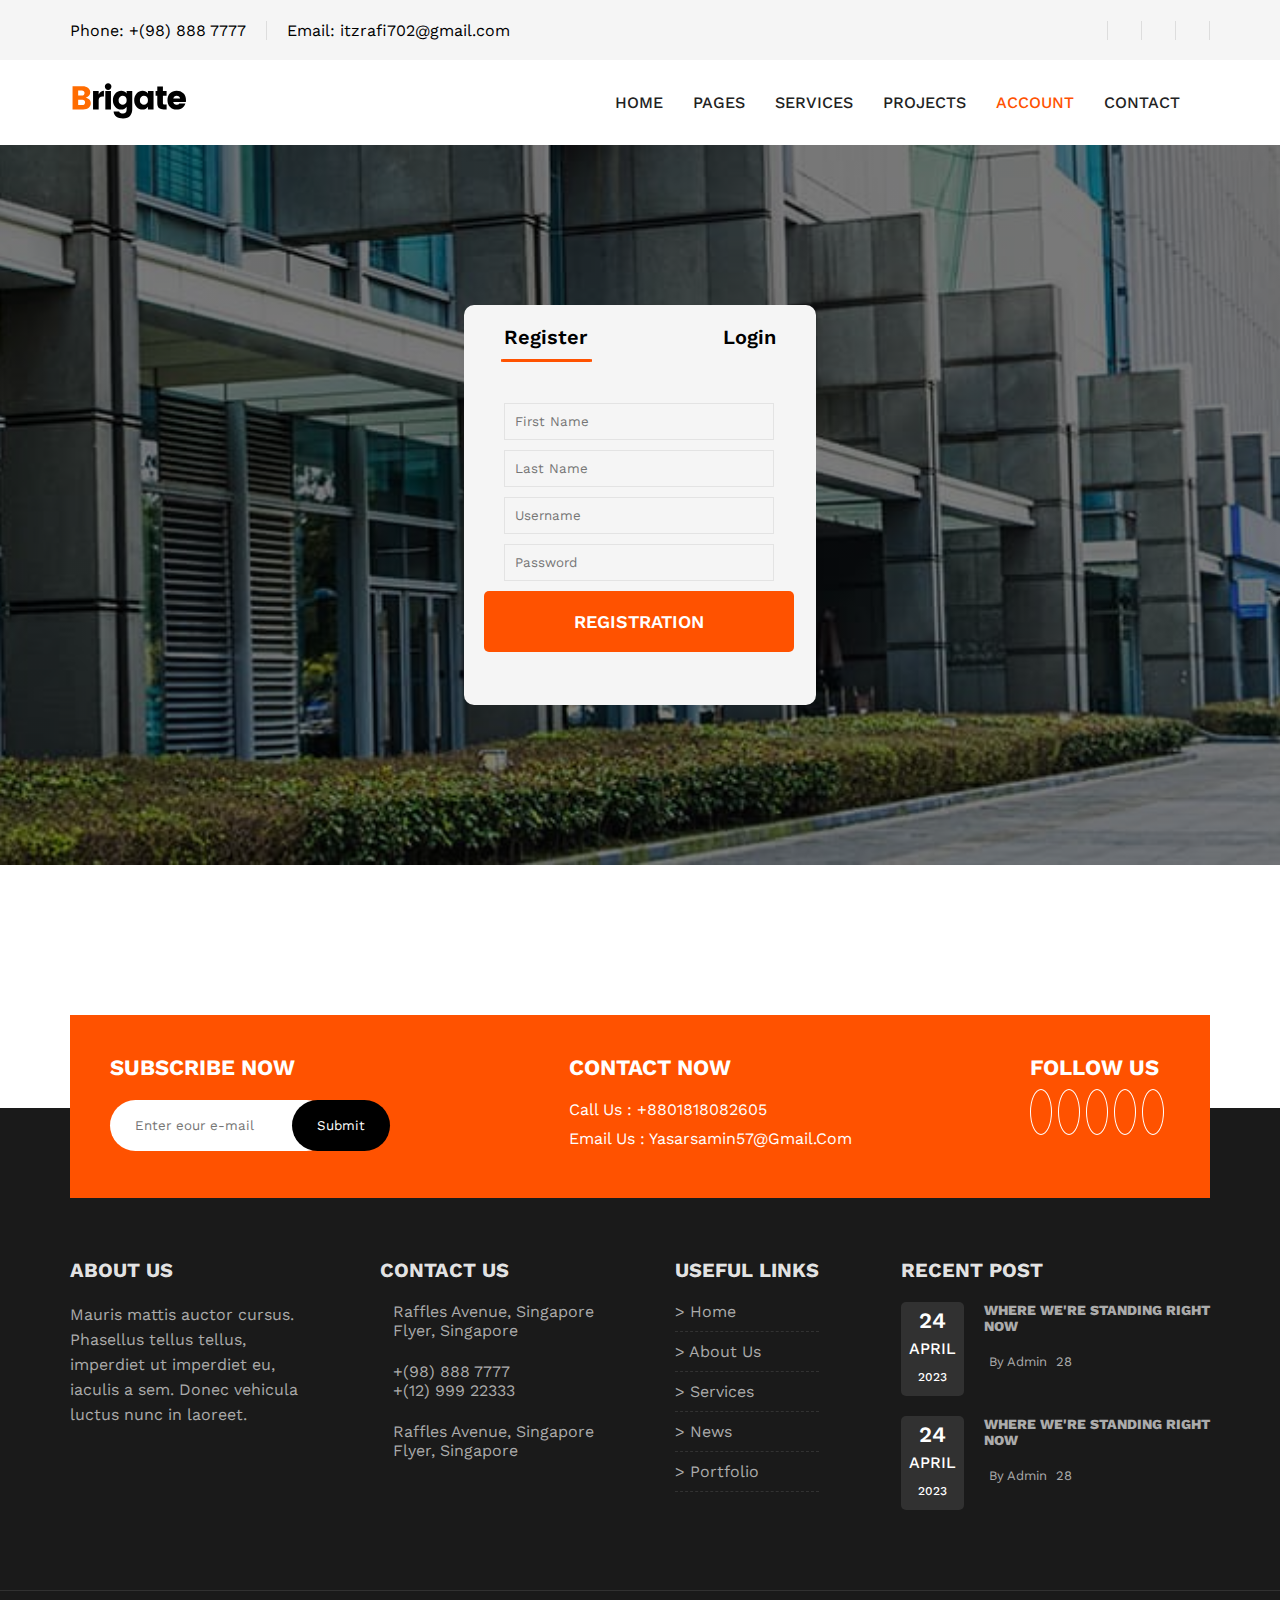
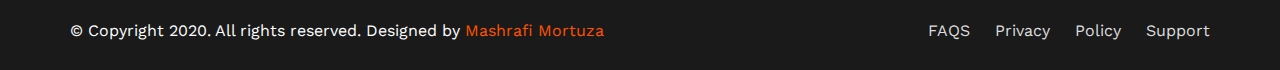
<file: acount.html>
<!DOCTYPE html>
<html lang="en">
  <head>
    <meta charset="UTF-8" />
    <meta name="viewport" content="width=device-width, initial-scale=1.0" />
    <!-- Font Awesome -->
    <link
      rel="stylesheet"
      href="https://cdnjs.cloudflare.com/ajax/libs/font-awesome/6.4.2/css/all.min.css"
      integrity="sha512-z3gLpd7yknf1YoNbCzqRKc4qyor8gaKU1qmn+CShxbuBusANI9QpRohGBreCFkKxLhei6S9CQXFEbbKuqLg0DA=="
      crossorigin="anonymous"
      referrerpolicy="no-referrer"
    />
    <link rel="stylesheet" href="style.css" />
    <link rel="shortcut icon" href="images/favicon.jpg" type="image/x-icon" />

    <title>Login or Signup</title>
  </head>
  <body>
    <header class="head">
      <div id="topBar">
        <div class="container">
          <div class="mainTop">
            <div class="phoneEmail">
              <p><i class="fa-solid fa-phone"></i> Phone: +(98) 888 7777</p>
              <p>
                <i class="fa-solid fa-envelope"></i> Email: itzrafi702@gmail.com
              </p>
            </div>
            <div class="social">
              <a href="#"><i class="fa-brands fa-facebook"></i></a>
              <a href="#"><i class="fa-solid fa-phone"></i></a>
              <a href="#"><i class="fa-brands fa-linkedin"></i></a>
            </div>
          </div>
        </div>
      </div>
      <nav id="navbar">
        <div class="container">
          <div class="mainNav">
            <div class="logo">
              <img src="images/logo.svg" alt="" />
            </div>
            <div class="menuBar">
              <ul>
                <li><a href="/">HOME</a></li>
                <li><a href="#">PAGES</a></li>
                <li><a href="#">SERVICES</a></li>
                <li><a href="#">PROJECTS</a></li>
                <li><a class="active" href="./acount.html">ACCOUNT</a></li>
                <li><a href="./contact.html">CONTACT</a></li>
                <li>
                  <a href="#"><i class="fa-solid fa-magnifying-glass"></i></a>
                </li>
              </ul>
            </div>
          </div>
        </div>
      </nav>
    </header>
    <section class="form">
      <form class="mainForm" action="">
        <div class="formText">
          <a href="#" onclick="myFun2()">Register</a>
          <a onclick="myFun()" class="loginBtn" href="#">Login</a>
        </div>
        <hr id="indicator" />

        <div class="formWrapper">
          <div class="mainFormInputs" id="f1">
            <div class="formInput">
              <input type="text" placeholder="First Name" />
              <input type="text" placeholder="Last Name " />
              <input type="text" placeholder="Username" />
              <input type="password" placeholder="Password" />
            </div>
            <div class="formBattom">
              <a href="#">registration</a>
            </div>
          </div>
          <div class="mainFormInputs2" id="f2">
            <div class="formInput">
              <input type="text" placeholder="Username" />
              <input type="password" placeholder="Password" />
            </div>
            <div class="rememberMe">
              <input type="checkbox" />
              <label for="#">Remember me</label>
            </div>
            <div class="forget">
              <a href="#">Fotget Password</a>
              <a href="#">Need And Account</a>
            </div>
            <div class="formBattom">
              <a href="#">registration</a>
            </div>
          </div>
        </div>
      </form>
    </section>
    <section class="sub">
      <div class="container">
        <div class="mainSub">
          <div class="subLeaft">
            <h2>SUBSCRIBE NOW</h2>
            <form action="#">
              <input type="email" placeholder="Enter eour e-mail" />
              <button>Submit</button>
            </form>
          </div>
          <div class="subCenter">
            <h2>CONTACT NOW</h2>
            <p>Call Us : +8801818082605</p>
            <p>Email Us : Yasarsamin57@Gmail.Com</p>
          </div>
          <div class="subRight">
            <h2>FOLLOW US</h2>
            <div class="sobSocials">
              <a href="https://www.facebook.com/codermashrafi/" target="_blank">
                <i class="fa-brands fa-facebook"></i
              ></a>
              <a href="#"><i class="fa-brands fa-whatsapp"></i></a>
              <a href="#"><i class="fa-brands fa-instagram"></i></a>
              <a href="#"><i class="fa-brands fa-twitter"></i></a>
              <a href="#"><i class="fa-brands fa-github"></i></a>
            </div>
          </div>
        </div>
      </div>
    </section>
    <footer>
      <section class="footer">
        <div class="container">
          <div class="mainFooter">
            <div class="footerLeaft">
              <h3>ABOUT US</h3>
              <p>
                Mauris mattis auctor cursus. <br />
                Phasellus tellus tellus,<br />
                imperdiet ut imperdiet eu, <br />
                iaculis a sem. Donec vehicula<br />
                luctus nunc in laoreet.
              </p>
              <div class="footerIcon">
                <a
                  href="https://www.facebook.com/codermashrafi/"
                  target="_blank"
                >
                  <i class="fa-brands fa-facebook"></i
                ></a>
                <a href="#"><i class="fa-brands fa-whatsapp"></i></a>
                <a href="#"><i class="fa-brands fa-instagram"></i></a>
                <a href="#"><i class="fa-brands fa-twitter"></i></a>
                <a href="#"><i class="fa-brands fa-github"></i></a>
              </div>
            </div>
            <div class="footerCenter1">
              <h3>CONTACT US</h3>
              <div class="center2">
                <i class="fa-solid fa-house"></i>
                <p>
                  Raffles Avenue, Singapore <br />
                  Flyer, Singapore
                </p>
              </div>
              <div class="center2">
                <i class="fa-solid fa-phone"></i>
                <p>
                  +(98) 888 7777 <br />
                  +(12) 999 22333
                </p>
              </div>
              <div class="center2">
                <i class="fa-solid fa-envelope"></i>
                <p>
                  Raffles Avenue, Singapore <br />
                  Flyer, Singapore
                </p>
              </div>
            </div>
            <div class="footerCenter2">
              <h3>USEFUL LINKS</h3>
              <ul>
                <li><a href="#">> Home</a></li>
                <li><a href="#">> About Us</a></li>
                <li><a href="#">> Services</a></li>
                <li><a href="#">> News</a></li>
                <li><a href="#">> Portfolio</a></li>
              </ul>
            </div>
            <div class="footerRight">
              <h3>RECENT POST</h3>
              <div class="cright2">
                <div class="cright3">
                  <p>24</p>
                  <p>APRIL</p>
                  <p>2023</p>
                </div>
                <div class="cright4">
                  <p>
                    WHERE WE'RE STANDING RIGHT <br />
                    NOW
                  </p>
                  <div class="cright5">
                    <span><i class="fa-solid fa-user"></i>By Admin </span>
                    <span><i class="fa-solid fa-comments"></i>28</span>
                  </div>
                </div>
              </div>
              <div class="cright2">
                <div class="cright3">
                  <p>24</p>
                  <p>APRIL</p>
                  <p>2023</p>
                </div>
                <div class="cright4">
                  <p>
                    WHERE WE'RE STANDING RIGHT <br />
                    NOW
                  </p>
                  <div class="cright5">
                    <span><i class="fa-solid fa-user"></i>By Admin </span>
                    <span><i class="fa-solid fa-comments"></i>28</span>
                  </div>
                </div>
              </div>
            </div>
          </div>
        </div>
        <div class="footerBottom">
          <div class="container">
            <div class="mainAddress">
              <p>
                © Copyright 2020. All rights reserved. Designed by
                <a href="#">Mashrafi Mortuza</a>
              </p>
              <div class="addresslist">
                <a href="#">FAQS</a>
                <a href="#">Privacy</a>
                <a href="#">Policy</a>
                <a href="#">Support</a>
              </div>
            </div>
          </div>
        </div>
      </section>
    </footer>
    <script src="js/main.js"></script>
  </body>
</html>
</file>
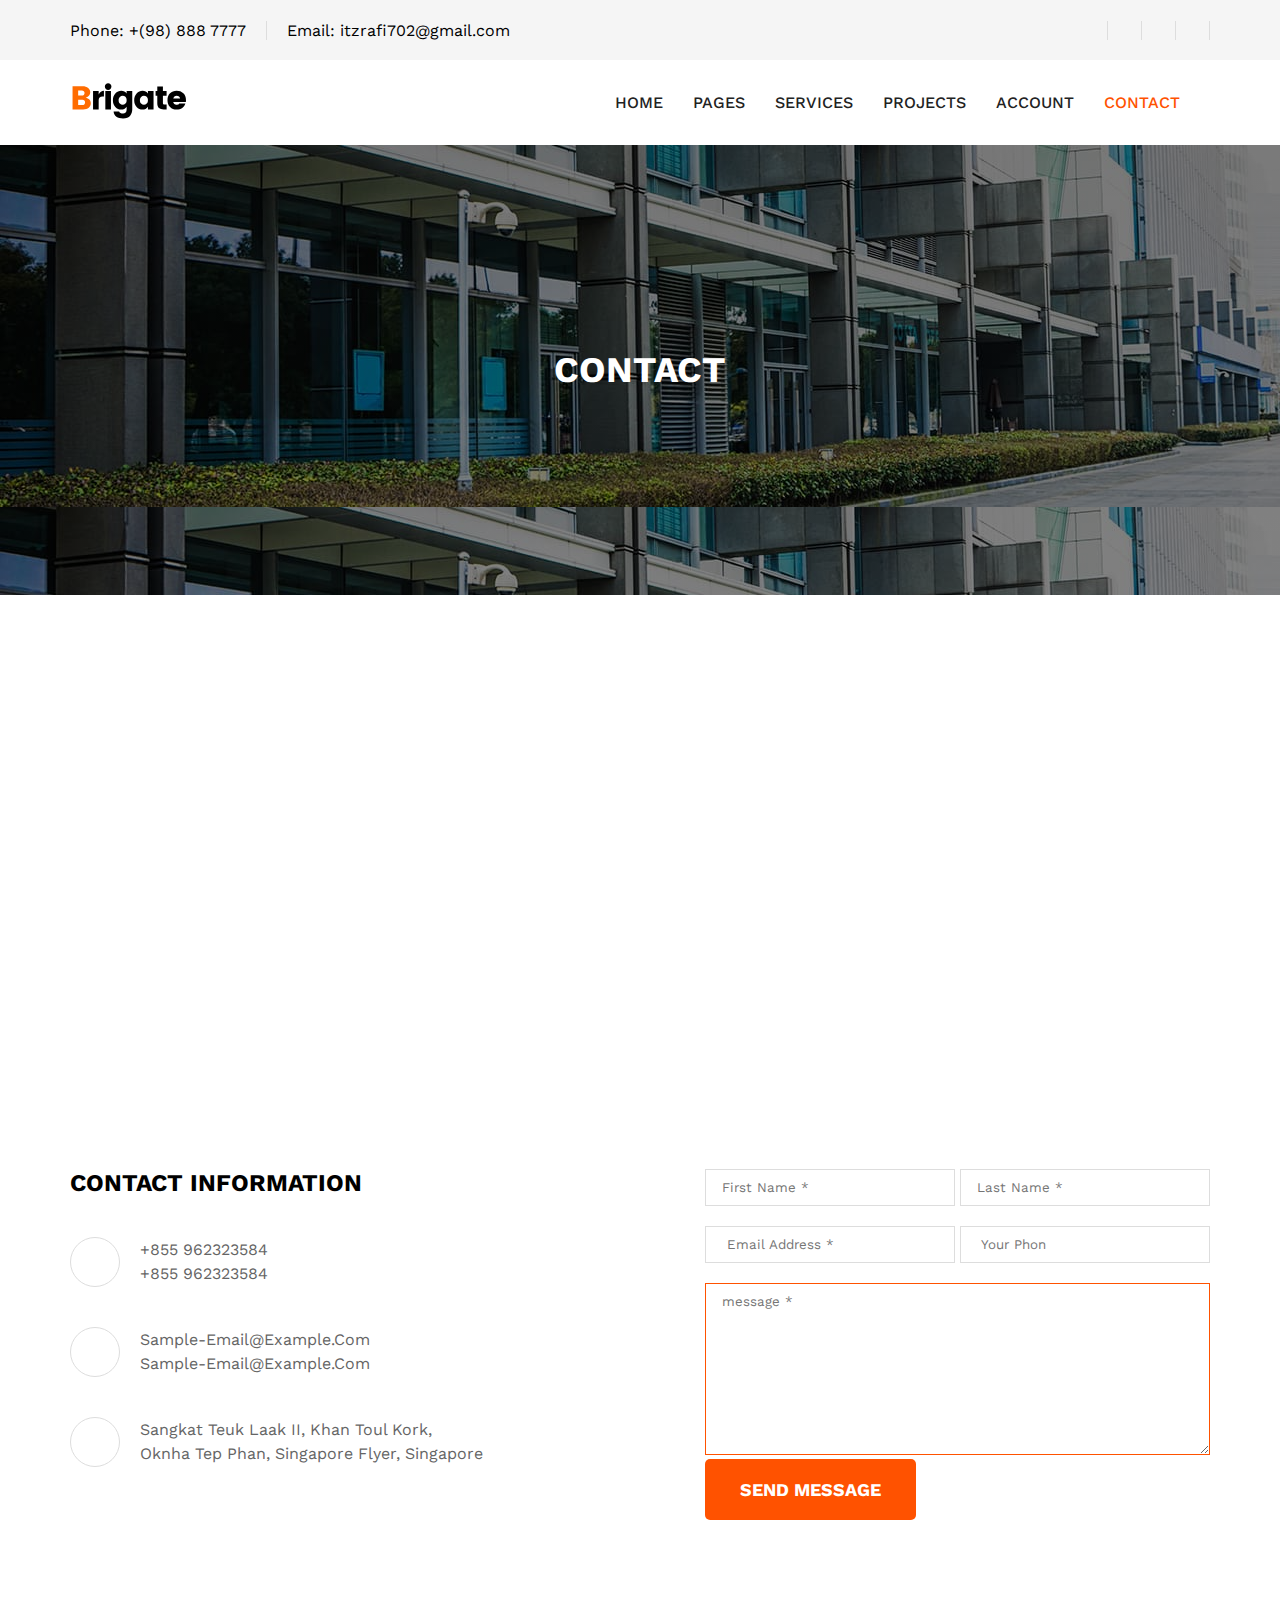
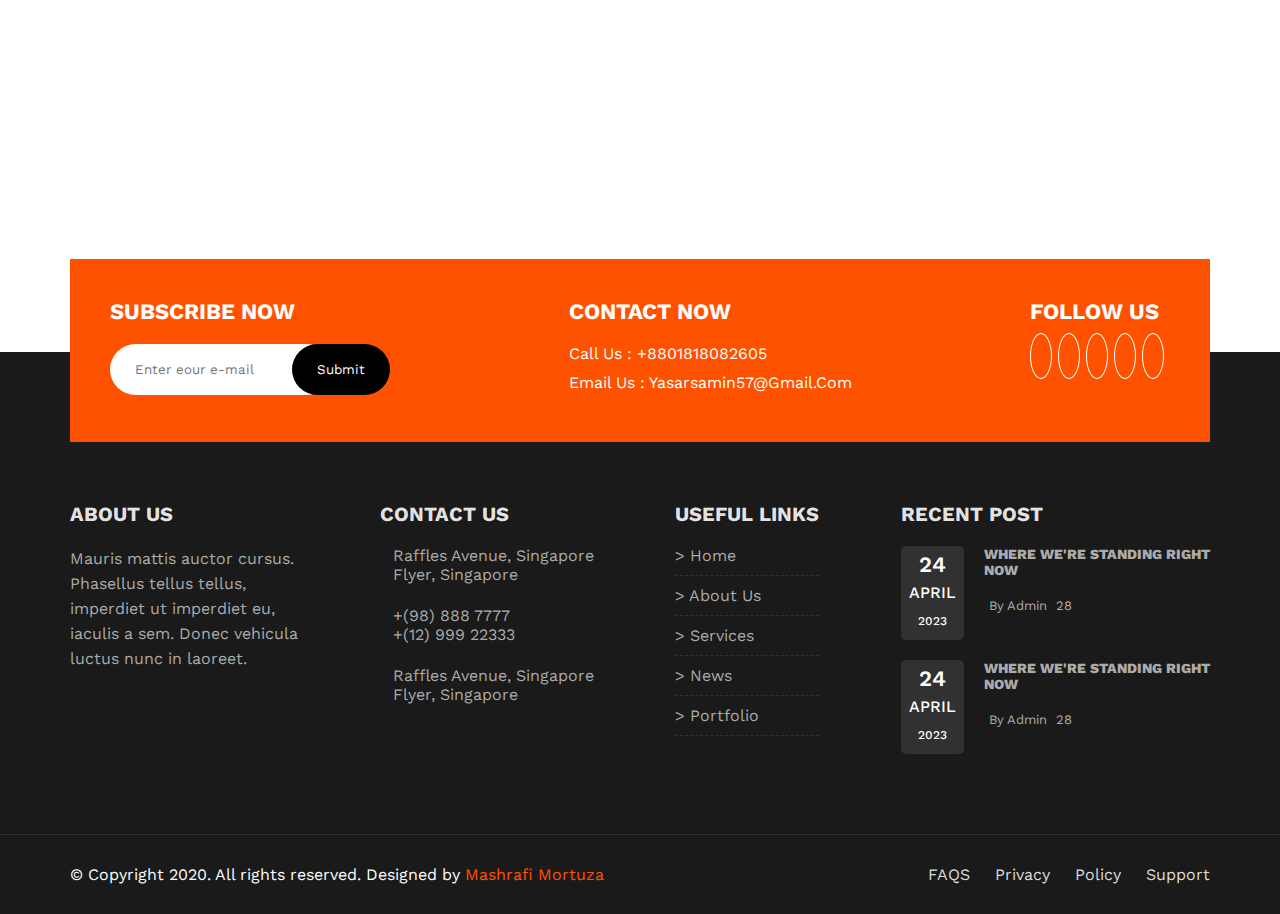
<file: contact.html>
<!DOCTYPE html>
<html lang="en">
  <head>
    <meta charset="UTF-8" />
    <meta name="viewport" content="width=device-width, initial-scale=1.0" />
    <link
      rel="stylesheet"
      href="https://cdnjs.cloudflare.com/ajax/libs/font-awesome/6.4.2/css/all.min.css"
      integrity="sha512-z3gLpd7yknf1YoNbCzqRKc4qyor8gaKU1qmn+CShxbuBusANI9QpRohGBreCFkKxLhei6S9CQXFEbbKuqLg0DA=="
      crossorigin="anonymous"
      referrerpolicy="no-referrer"
    />
    <link rel="shortcut icon" href="/images/favicon.jpg" type="image/x-icon" />
    <link rel="stylesheet" href="style.css" />

    <title>Contact</title>
  </head>
  <body>
    <header class="head">
      <div id="topBar">
        <div class="container">
          <div class="mainTop">
            <div class="phoneEmail">
              <p><i class="fa-solid fa-phone"></i> Phone: +(98) 888 7777</p>
              <p>
                <i class="fa-solid fa-envelope"></i> Email: itzrafi702@gmail.com
              </p>
            </div>
            <div class="social">
              <a href="#"><i class="fa-brands fa-facebook"></i></a>
              <a href="#"><i class="fa-solid fa-phone"></i></a>
              <a href="#"><i class="fa-brands fa-linkedin"></i></a>
            </div>
          </div>
        </div>
      </div>
      <nav id="navbar">
        <div class="container">
          <div class="mainNav">
            <div class="logo">
              <img src="images/logo.svg" alt="" />
            </div>
            <div class="menuBar">
              <ul>
                <li><a href="/">HOME</a></li>
                <li><a href="#">PAGES</a></li>
                <li><a href="#">SERVICES</a></li>
                <li><a href="#">PROJECTS</a></li>
                <li><a href="./acount.html">ACCOUNT</a></li>
                <li><a class="active" href="./contact.html">CONTACT</a></li>
                <li>
                  <a href="#"><i class="fa-solid fa-magnifying-glass"></i></a>
                </li>
              </ul>
            </div>
          </div>
        </div>
      </nav>
    </header>
    <!-- contact banner -->
    <section class="contactBanner">
      <div class="container">
        <div class="bannerText">
          <h2>Contact</h2>
        </div>
      </div>
    </section>
    <!-- map -->
    <section class="map">
      <div class="container">
        <div class="mainMap">
          <iframe
            src="https://www.google.com/maps/embed?pb=!1m18!1m12!1m3!1d57903.0258380996!2d91.81983556293865!3d24.90005834759404!2m3!1f0!2f0!3f0!3m2!1i1024!2i768!4f13.1!3m3!1m2!1s0x375054d3d270329f%3A0xf58ef93431f67382!2sSylhet!5e0!3m2!1sen!2sbd!4v1693737418015!5m2!1sen!2sbd"
            width="100%"
            height="450"
            style="border: 0"
            allowfullscreen=""
            loading="lazy"
            referrerpolicy="no-referrer-when-downgrade"
          ></iframe>
        </div>
      </div>
    </section>
    <section class="contactForm">
      <div class="container">
        <div class="mainContactForm">
          <div class="contactForm1">
            <h2>CONTACT INFORMATION</h2>
            <div class="phon">
              <div class="phon2">
                <i class="fa-solid fa-mobile-screen"></i>
                <p>
                  +855 962323584 <br />
                  +855 962323584
                </p>
              </div>
              <div class="phon2">
                <i class="fa-solid fa-envelope"></i>
                <p>Sample-Email@Example.Com <br />Sample-Email@Example.Com</p>
              </div>
              <div class="phon2">
                <i class="fa-solid fa-location-arrow"></i>
                <p>
                  Sangkat Teuk Laak II, Khan Toul Kork, <br />
                  Oknha Tep Phan, Singapore Flyer, Singapore
                </p>
              </div>
            </div>
          </div>
          <div class="contactForm2">
            <div class="username">
              <input type="text" placeholder="First Name *" />
              <input type="text" placeholder="Last Name *" />
            </div>
            <div class="username">
              <input type="email" placeholder=" Email Address *" />
              <input type="tel" placeholder=" Your Phon " />
            </div>
            <div class="username">
              <textarea
                name=""
                id=""
                cols="40"
                rows="10"
                placeholder="message *"
              ></textarea>
            </div>
            <a href="#">SEND MESSAGE</a>
          </div>
        </div>
      </div>
    </section>
    <section class="sub">
      <div class="container">
        <div class="mainSub">
          <div class="subLeaft">
            <h2>SUBSCRIBE NOW</h2>
            <form action="#">
              <input type="email" placeholder="Enter eour e-mail" />
              <button>Submit</button>
            </form>
          </div>
          <div class="subCenter">
            <h2>CONTACT NOW</h2>
            <p>Call Us : +8801818082605</p>
            <p>Email Us : Yasarsamin57@Gmail.Com</p>
          </div>
          <div class="subRight">
            <h2>FOLLOW US</h2>
            <div class="sobSocials">
              <a href="https://www.facebook.com/codermashrafi/" target="_blank">
                <i class="fa-brands fa-facebook"></i
              ></a>
              <a href="#"><i class="fa-brands fa-whatsapp"></i></a>
              <a href="#"><i class="fa-brands fa-instagram"></i></a>
              <a href="#"><i class="fa-brands fa-twitter"></i></a>
              <a href="#"><i class="fa-brands fa-github"></i></a>
            </div>
          </div>
        </div>
      </div>
    </section>
    <footer>
      <section class="footer">
        <div class="container">
          <div class="mainFooter">
            <div class="footerLeaft">
              <h3>ABOUT US</h3>
              <p>
                Mauris mattis auctor cursus. <br />
                Phasellus tellus tellus,<br />
                imperdiet ut imperdiet eu, <br />
                iaculis a sem. Donec vehicula<br />
                luctus nunc in laoreet.
              </p>
              <div class="footerIcon">
                <a
                  href="https://www.facebook.com/codermashrafi/"
                  target="_blank"
                >
                  <i class="fa-brands fa-facebook"></i
                ></a>
                <a href="#"><i class="fa-brands fa-whatsapp"></i></a>
                <a href="#"><i class="fa-brands fa-instagram"></i></a>
                <a href="#"><i class="fa-brands fa-twitter"></i></a>
                <a href="#"><i class="fa-brands fa-github"></i></a>
              </div>
            </div>
            <div class="footerCenter1">
              <h3>CONTACT US</h3>
              <div class="center2">
                <i class="fa-solid fa-house"></i>
                <p>
                  Raffles Avenue, Singapore <br />
                  Flyer, Singapore
                </p>
              </div>
              <div class="center2">
                <i class="fa-solid fa-phone"></i>
                <p>
                  +(98) 888 7777 <br />
                  +(12) 999 22333
                </p>
              </div>
              <div class="center2">
                <i class="fa-solid fa-envelope"></i>
                <p>
                  Raffles Avenue, Singapore <br />
                  Flyer, Singapore
                </p>
              </div>
            </div>
            <div class="footerCenter2">
              <h3>USEFUL LINKS</h3>
              <ul>
                <li><a href="#">> Home</a></li>
                <li><a href="#">> About Us</a></li>
                <li><a href="#">> Services</a></li>
                <li><a href="#">> News</a></li>
                <li><a href="#">> Portfolio</a></li>
              </ul>
            </div>
            <div class="footerRight">
              <h3>RECENT POST</h3>
              <div class="cright2">
                <div class="cright3">
                  <p>24</p>
                  <p>APRIL</p>
                  <p>2023</p>
                </div>
                <div class="cright4">
                  <p>
                    WHERE WE'RE STANDING RIGHT <br />
                    NOW
                  </p>
                  <div class="cright5">
                    <span><i class="fa-solid fa-user"></i>By Admin </span>
                    <span><i class="fa-solid fa-comments"></i>28</span>
                  </div>
                </div>
              </div>
              <div class="cright2">
                <div class="cright3">
                  <p>24</p>
                  <p>APRIL</p>
                  <p>2023</p>
                </div>
                <div class="cright4">
                  <p>
                    WHERE WE'RE STANDING RIGHT <br />
                    NOW
                  </p>
                  <div class="cright5">
                    <span><i class="fa-solid fa-user"></i>By Admin </span>
                    <span><i class="fa-solid fa-comments"></i>28</span>
                  </div>
                </div>
              </div>
            </div>
          </div>
        </div>
        <div class="footerBottom">
          <div class="container">
            <div class="mainAddress">
              <p>
                © Copyright 2020. All rights reserved. Designed by
                <a href="#">Mashrafi Mortuza</a>
              </p>
              <div class="addresslist">
                <a href="#">FAQS</a>
                <a href="#">Privacy</a>
                <a href="#">Policy</a>
                <a href="#">Support</a>
              </div>
            </div>
          </div>
        </div>
      </section>
    </footer>
  </body>
</html>
</file>
<file: style.css>
@import url("https://fonts.googleapis.com/css2?family=Work+Sans:wght@300;400;500;600;700;800&display=swap");
* {
  margin: 0;
  padding: 0;
  box-sizing: border-box;
  font-family: "Work Sans", sans-serif;
}
:root {
  --primaryColor: #ff5200;
}
section {
  margin: 60px 0;
}
a {
  text-decoration: none;
}
li {
  list-style: none;
}
.active {
  color: var(--primaryColor) !important;
}
#topBar {
  background-color: #f5f5f5;
}
.container {
  width: 1170px;
  padding: 0 15px;
  margin: 0 auto;
}
.mainTop {
  display: flex;
  justify-content: space-between;
  align-items: center;
  height: 60px;
}
.mainTop .phoneEmail {
  display: flex;
}
.mainTop .phoneEmail i {
  color: var(--primaryColor);
}
.mainTop .phoneEmail p:first-child {
  padding-right: 20px;
  border-right: 1px solid #ddd;
}
.mainTop .phoneEmail p:last-child {
  padding-left: 20px;
}
.mainTop .social a {
  color: #222;
  border-left: 1px solid #ddd;
  padding: 0px 14px;
  text-align: center;
  transition: all 0.2s ease;
}
.mainTop .social a i {
  margin-left: 5px;
}
.mainTop .social a:last-child {
  border-right: 1px solid #ddd;
}
.mainTop .social a:hover {
  color: var(--primaryColor);
}
#navbar {
  padding: 16px 0;
}
.mainNav {
  display: flex;
  justify-content: space-between;
  align-items: center;
}

.menuBar li a {
  color: #222;
  text-decoration: none;
  padding-left: 30px;
  font-weight: 500;
  transition: all 0.2s ease;
}
.mainNavLists .navLink {
  padding-bottom: 33px;
}
.menuBar li {
  list-style-type: none;
}
.menuBar ul {
  display: flex;
}
.menuBar li a:hover {
  color: var(--primaryColor);
}
/* dropdown */
.pages {
  position: relative;
}
.pagesList {
  display: flex;
  flex-direction: column;
  background-color: #fff;
  position: absolute;
  width: 280px;
  padding: 10px 40px 20px 40px;
  left: 32%;
  z-index: 999;
  top: 275%;
  transform: scaleY(0);
  transition: all 0.5s ease;
  transform-origin: top;
}
.pagesList li {
  padding: 10px 0;
  display: block;
  padding-right: 40px;
}
.pagesList li a {
  padding-left: 0;
  display: block;
  color: #000;
  transition: all 0.5s ease;
  font-weight: 500;
  position: relative;
}
.pagesList li a::before {
  position: absolute;
  content: "";
  height: 2px;
  width: 0px;
  background-color: red;
  left: -24px;
  bottom: 6px;
  display: inline-block;
  transition: all 0.5s ease;
}
.pagesList li a:hover::before {
  width: 16px;
}
.pagesList li a:hover {
  margin-left: 16px;
}
.mainNavLists .pages:hover .pagesList {
  transform: scaleY(1);
}
/* banner */
#banner {
  background-image: url("images/slide-1.jpg");
  height: 100vh;
  margin-top: 0;
  background-repeat: no-repeat;
  background-position: center;
  background-size: cover;
  display: flex;
  justify-content: center;
  align-items: center;
  position: relative;
  margin-bottom: 0px;
}

.banner2 {
  background-image: url("images/slide-2.jpg") !important;
}
.bannerhading h1 {
  font-size: 50px;
  font-weight: 700;
  margin-bottom: 20px;
  color: #fff;
}
.bannerhading p {
  margin-bottom: 25px;
  font-size: 17px;
  color: #fff;
  line-height: 25px;
  font-weight: 500;
}
.bannerhading .batton a {
  background-color: var(--primaryColor);
  padding: 16px 40px;
  text-decoration: none;
  color: #fff;
  font-weight: 700;
  border-radius: 5px;
  transition: all 0.3s ease;
}
.batton {
  padding-top: 20px;
}
.bannerhading .batton a:hover {
  background-color: #222;
}
#banner .dot1 {
  height: 15px;
  width: 15px;
  background-color: var(--primaryColor);
  border-radius: 50%;
  position: absolute;
  left: 50%;
  bottom: 5%;
  transform: translate(-50%, -50%);
  margin-right: 20px;
}
#banner .dot2 {
  height: 15px;
  width: 15px;
  border: 2px solid #ddd;
  border-radius: 50%;
  position: absolute;
  left: 50%;
  bottom: 5%;
  transform: translate(-50%, -50%);
  margin-left: 20px;
}
#service {
  background-color: #f5f6f6;
  padding: 60px 0;
  margin-top: 0px;
}
.masinService {
  display: flex;
  justify-content: space-between;
}

.masinService .singleService {
  background-color: #fff;
  width: 270px;
  height: 350px;
  text-align: center;
  transition: all 0.3s ease;
  border: 1px solid #e9e9e9;
  display: flex;
  flex-direction: column;
  align-items: center;
  justify-content: center;
}
.masinService .singleService .fa-teamspeak {
  font-size: 60px;
  transition: all 0.3s ease;
  color: var(--primaryColor);
}
.singleService h2 {
  padding: 10px 0;
  line-height: 30px;
  transition: all 0.3s ease;
  color: #333333;
  font-size: 23px;
}
.singleService p {
  transition: all 0.3s ease;
  line-height: 26px;
  padding-bottom: 10px;
  color: #656565;
}

.singleService a {
  text-decoration: none;
  color: var(--primaryColor);
  transition: all 0.3s ease;
  display: flex;
  align-items: center;
  font-weight: 500;
}
.singleService a i {
  transition: all 0.3s ease;
  margin-left: 10px;
}
.singleService:hover {
  background-color: var(--primaryColor);
}
.singleService:hover p {
  color: #fff;
}
.singleService:hover i {
  color: #fff;
}
.singleService:hover .fa-teamspeak {
  color: #fff;
}
.singleService:hover h2 {
  color: #fff;
}
.singleService:hover a {
  color: #fff;
}
/* work */
.mainWork {
  display: flex;
}
.mainWork .workLeft {
  width: 50%;
}
.mainWork .workLeft img {
  width: 100%;
}
.workRight .workTitle h2 {
  margin-top: 0;
  font-size: 34px;
  color: #000;
  font-weight: 700;
}
.workRight {
  width: 50%;
  margin-left: 2rem;
}
.workRight p {
  width: 520px;
  color: #656565;
  font-size: 16px;
  line-height: 1.5;
  padding-top: 20px;
}
.workList {
  display: flex;

  margin-top: 25px;
}
.workList ul:first-child {
  margin-right: 4rem;
}
.workList ul li {
  list-style: none;
}
.workList ul li a {
  text-decoration: none;
  color: #222222;
  font-weight: 500;
  line-height: 45px;
  transition: 0.2s;
}
.workList a:hover {
  color: var(--primaryColor);
}
.selat {
  padding-top: 30px;
}
.selat a {
  background-color: var(--primaryColor);
  padding: 15px 30px;
  border-radius: 5px;
  color: #fff;
  text-decoration: none;
  transition: all 0.3s ease;
  font-weight: 500;
}
.selat a:hover {
  background-color: #222;
}
.workList ul i {
  font-size: 12px;
}
.tools {
  background: linear-gradient(#000000a1, #000000a1),
    url("../images/why-choose-us1.jpg");
  height: 50vh;
  background-repeat: no-repeat;
  background-size: cover;
  background-position: center;
  margin-bottom: 0;
}
.mainTools {
  display: flex;
  justify-content: space-between;
  align-items: center;
}
.singleTools {
  text-align: center;
  padding-top: 90px;
  color: #fff;
}
.singleTools .fa-users {
  font-size: 50px;
}
.singleTools p {
  font-size: 20px;
  margin-top: 15px;
}
.singleTools h3 {
  font-size: 40px;
  margin-top: 20px;
}
.service {
  background-color: #f5f6f6;
  margin-top: 0;
  padding: 80px 0;
}
.serviceHead {
  margin-bottom: 30px;
}
.serviceHead p {
  padding: 20px 0;
  color: #656565;
  text-align: center;
}
.serviceHead h2 {
  text-align: center;
  font-size: 35px;
  font-weight: 700;
  position: relative;
}
.serviceHead h2::before {
  content: "";
  position: absolute;
  left: 50%;
  transform: translate(-50%, -50%);
  bottom: -10px;
  height: 3px;
  width: 80px;
  background-color: var(--primaryColor);
}
.servicMain {
  display: flex;
  justify-content: space-between;
  column-gap: 27px;
}
.singleservic img {
  width: 100%;
}
.singleservic h3 {
  padding: 10px 0;
  font-size: 18px;
}
.singleservic p {
  color: #656565;
}
.headPrice p {
  padding: 20px 0;
  color: #656565;
  text-align: center;
}
.headPrice h2 {
  text-align: center;
  font-size: 35px;
  font-weight: 700;
  position: relative;
}
.headPrice h2::after {
  content: "";
  position: absolute;
  left: 50%;
  bottom: -15px;
  height: 3px;
  width: 80px;
  background-color: var(--primaryColor);
  transform: translate(-50%, -50%);
}
.mainPrice {
  display: flex;
  justify-content: space-between;
  padding-top: 20px;
}
.singlePrice {
  background: #fff;
  border: 1px solid #eee;
  padding: 40px;
  box-shadow: 0 0 40px 3px rgba(0, 0, 0, 0.05);
  border-radius: 10px;
}
.mainPrice .singlePrice ul li {
  list-style: none;
  line-height: 40px;
  color: #57647c;
}
.mainPrice .singlePrice h3 {
  font-size: 29px;
  font-weight: 600;
}
.mainPrice .singlePrice .hhc {
  font-size: 40px;
  font-weight: 800;
  padding: 10px 0;
  display: inline-block;
}
.mainPrice .singlePrice span {
  font-weight: 800;
  font-size: 20px;
}
.singlePrice a {
  background-color: var(--primaryColor);
  padding: 17px 37px;
  margin-top: 25px;
  display: inline-block;
  color: #fff;
  font-weight: 600;
  text-decoration: none;
  border-radius: 5px;
  transition: all 0.3s ease;
}
.singlePrice a:hover {
  background: #222222;
}

.rightIdea .righthead p {
  margin-top: 20px;
  line-height: 30px;
  margin-top: 8px;
  color: #ddd;
}
.rightIdea .righthead h2 {
  font-weight: 700;
  font-size: 30px;
  color: #fff;
}
.rightIdea {
  width: 50%;
  background-color: #222222;
  color: #ddd;
  padding: 40px 70px;
}
.leaftIea {
  width: 50%;
}
.leaftIea img {
  height: 100%;
  width: 100%;
}
.mainIdea {
  display: flex;
}
.lastmain {
  display: flex;
}
.signalmain {
  margin-top: 40px;
}
.lastmain i {
  font-size: 40px;
  margin-right: 20px;
  transition: all 0.3s ease;
  color: var(--primaryColor);
}
.mainlast p {
  line-height: 22px;
  margin-top: 10px;
}
.rightMain {
  justify-content: space-between;
  display: flex;
}
.lastmain:hover h3,
.lastmain:hover i {
  color: var(--primaryColor);
}
.mainlast H3 {
  color: #fff;
  transition: all 0.3s ease;
}
/* team */
.team .mainTeam .singleTeam {
  width: 260px;
  text-align: center;
  border: 1px solid #f1f1f1;
}
.mainTeam {
  display: flex;
  justify-content: space-between;
  margin-top: 40px;
  flex-wrap: wrap;
}
.mainTeam .singleTeam .teamImage {
  overflow: hidden;
  position: relative;
}
.mainTeam .singleTeam .teamImage img {
  height: 100%;
  width: 100%;
}
.singleTeam .teamInfo {
  padding: 20px 0;
}
.singleTeam .teamInfo p {
  font-size: 14px;
  margin-top: 10px;
}
.teamImage .socials a {
  text-decoration: none;
  color: #fff;
}

.teamImage .socials {
  position: absolute;
  width: 100%;
  bottom: 5%;
  left: 50%;
  transform: translate(-50%, -50%);
}

.teamImage .socials a i {
  height: 30px;
  width: 30px;
  line-height: 30px;
  text-align: center;
  border-radius: 30px;
  margin: 0 2px;
  opacity: 0;
  transition: 0.3s ease;
}
.teamImage .socials a:nth-child(1) i {
  background-color: #3a6bb1;
  transform: translateY(-60px);
}

.teamImage .socials a:nth-child(2) i {
  background-color: #0ec8f5;
  transform: translateY(-50px);
}
.teamImage .socials a:nth-child(3) i {
  background-color: #f2623b;
  transform: translateY(-40px);
}
.teamImage .socials a:nth-child(4) i {
  background-color: #0094d3;
  transform: translateY(-30px);
}
.singleTeam:hover .socials a:nth-child(1) i,
.singleTeam:hover .socials a:nth-child(2) i,
.singleTeam:hover .socials a:nth-child(3) i,
.singleTeam:hover .socials a:nth-child(4) i {
  transform: translateY(0px);
  opacity: 1;
}
.singleTeam:hover .socials a:nth-child(1) i {
  transition-delay: 0.15s;
}
.singleTeam:hover .socials a:nth-child(2) i {
  transition-delay: 0.1s;
}
.singleTeam:hover .socials a:nth-child(3) i {
  transition-delay: 0.05s;
}
/* projacts */
.projects {
  background-color: #f5f6f6;
  padding: 60px 0;
}

.projactsImg {
  position: relative;
}

.singleProjacts img {
  width: 350px;
  height: 400;
}
.projactInfo {
  position: absolute;
  left: 0;
  bottom: 0;
  width: 100%;
  background: linear-gradient(to top, #000, transparent);
  padding: 20px;
  overflow: hidden;
}
.projactInfo a {
  font-weight: 700;
  color: #fff;
  display: inline-block;
  margin-bottom: 10px;
}
.projactInfo h3 {
  color: #fff;
  display: inline-block;
}

.projactInfo .learn {
  text-decoration: none;
  font-weight: 400;
}
.projactInfo .learn {
  display: block;
  transform: translateX(-160px);
  transition: 0.3s ease;
  transition-delay: 0.2s;
}
.projactInfo .heading {
  transition: all 0.3s ease;
}
.singleProjacts:hover .projactInfo .learn {
  transform: translateX(0px);
}
.singleProjacts:hover .projactInfo .heading {
  padding-bottom: 30px;
}
.projact1 {
  display: flex;
  justify-content: space-around;
  margin-bottom: 20px;
  margin-top: 30px;
}
.projacet2 {
  display: flex;
  justify-content: space-around;
}
.buildNews {
  display: flex;
  justify-content: center;
  column-gap: 20px;
  margin-top: 30px;
}
.singlenews {
  border: 0.1rem solid #e5e5e5;
}
.singlenews {
  width: 300px;
}
.singlenews .newsimg img {
  width: 100%;
  transition: 0.2s;
}
.newsInfo {
  padding: 20px;
}
.newsInfo h3 {
  padding: 20px 0;
}
.newsInfo .newsInfop {
  color: #727272;
  font-size: 17px;
  line-height: 1.5;
  font-weight: 400;
  padding-bottom: 10px;
}
.newsInfo a {
  color: var(--primaryColor);
  text-decoration: none;
  font-weight: 500;
}
.singlenews:hover .newsimg img {
  transform: scale(1.05);
}
.newsimg {
  overflow: hidden;
  height: 200px;
}
.newsInfo .comment .date {
  display: inline-block;
  margin-right: 30px;
  position: relative;
}
.newsInfo .comment {
  color: #777;
}
.newsInfo .comment .date::before {
  position: absolute;
  content: "";
  right: -25px;
  top: 10px;
  height: 2px;
  width: 20px;
  background-color: var(--primaryColor);
}
/* sub */
.sub {
  margin-bottom: 0px;
  transform: translateY(90px);
}
.mainSub {
  background-color: var(--primaryColor);
  padding: 40px;
  display: flex;
  justify-content: space-between;
}

.mainSub h2 {
  font-size: 22px;
  color: #ffffff;
  font-weight: 700;
  margin-bottom: 20px;
}
.mainSub .subLeaft form input {
  padding: 18px 25px;
  border-radius: 30px;
  border: none;
  outline: none;
}
.mainSub .subLeaft form button {
  padding: 18px 25px;
  border-radius: 30px;
  border: none;
  background-color: #000;
  color: #fff;
  margin-left: -45px;
}
.mainSub .subCenter p {
  color: #fff;
  margin-bottom: 10px;
}
.mainSub .subRight .sobSocials i {
  color: #fff;
  font-size: 20px;
  border: 1px solid #fff;
  padding: 10px 10px;
  border-radius: 50%;
  text-align: center;
  margin-right: 6px;
  transition: all 0.3s ease;
}
.mainSub .subRight .sobSocials i:hover {
  background-color: #fff;
  color: #000;
}
.footer {
  width: 100%;
  background: #1a1a1a;
  color: #fff;
  margin: 0;
}
.mainFooter {
  padding: 150px 0 80px 0;
  display: flex;
  justify-content: space-between;
}
.mainFooter h3 {
  color: rgba(255, 255, 255, 0.9);
  font-size: 20px;
  font-weight: 700;
  margin-bottom: 20px;
}
.footerIcon i {
  color: #ababab;
  font-size: 18px;
  transition: all 0.3s;
  margin-top: 30px;
  margin-right: 15px;
}
.footerLeaft P {
  color: #ababab;
  font-size: 16px;
  line-height: 25px;
}
.footerCenter1 i {
  color: var(--primaryColor);
}
.center2 {
  display: flex;
  gap: 13px;
  margin-bottom: 22px;
  color: #ababab;
}
.footerCenter2 li {
  list-style: none;

  cursor: pointer;
}
.footerCenter2 li a {
  text-decoration: none;
  color: #ababab;
  display: block;
  margin-bottom: 10px;
  border-bottom: 0.1rem dashed rgba(74, 74, 74, 0.5);
  padding-bottom: 10px;
  transition: 0.2s ease;
}
.footerCenter2 ul li a:hover {
  color: var(--primaryColor);
}
.footerRight .cright2 .cright3 {
  background: rgba(255, 255, 255, 0.1);
  padding: 5px 8px;
  font-weight: 500;
  border-radius: 5px;
  text-align: center;
  margin-right: 20px;
}
.cright2 {
  display: flex;
  margin-top: 20px;
}
.footerRight .cright2 .cright3 p {
  line-height: 28px;
}
.cright3 p:last-child {
  font-size: 12px;
}
.cright3 p:first-child {
  font-size: 22px;
  font-weight: 600;
}
.cright5 {
  margin-top: 20px;
  font-size: 13px;
  color: #ababab;
}
.cright5 span i {
  margin-right: 5px;
}
.cright4 p {
  font-size: 14px;
  color: #ababab;
  font-weight: 800;
  transition: 0.3s ease;
}
.cright4 p:hover {
  color: var(--primaryColor);
}
.mainAddress {
  display: flex;
  justify-content: space-between;
  align-items: center;
  background: #1a1a1a;
  padding: 30px 0;
}
.footerBottom {
  border-top: 0.1rem solid rgba(255, 255, 255, 0.1);
}
.mainAddress p a {
  text-decoration: none;
  color: var(--primaryColor);
}
.addresslist a {
  text-decoration: none;
  color: #ddd;
  margin-left: 20px;
}
/* acout page */
.form {
  height: 80vh;
  width: 100%;
  background: linear-gradient(#00000085, #0000007d),
    url("../images/contact-header.jpg");
  background-repeat: no-repeat;
  background-size: cover;
  background-position: center;
  display: flex;
  justify-content: center;
  align-items: center;
  margin-top: 0;
}
.form .mainForm {
  width: 22rem;
  height: 25rem;
  background-color: #f5f5f5;
  border-radius: 10px;
}
.formInput input {
  display: block;
  width: 100%;
  padding: 10px 10px;
  margin-bottom: 10px;
  border: none;
  border: 0.1rem solid rgba(221, 221, 221, 0.726);
  outline: none;
  background-color: transparent;
}
.formInput {
  margin: 20px;
  margin-top: 40px;
}
.formText {
  display: flex;
  justify-content: space-between;
  text-align: center;
  margin: 20px 40px;
  font-size: 20px;
  font-weight: 600;
  margin-bottom: 10px;
}
.formText a {
  text-decoration: none;
  color: inherit;
}
#indicator {
  width: 26%;
  height: 0.2rem;
  border-radius: 10%;
  border: none;
  margin-left: 10.5%;
  background: #ff5200;
  transition: all 0.4s;
}
.formBattom {
  display: flex;
  align-items: center;
  justify-content: center;
}
.rememberMe {
  text-align: center;
}
.formBattom a {
  background-color: var(--primaryColor);
  padding: 20px 90px;
  margin-top: -10px;
  color: #fff;
  text-decoration: none;
  font-size: 18px;
  border-radius: 5px;
  transition: all 0.3s ease;
  text-transform: uppercase;
  font-weight: 600;
}
.formBattom a:hover {
  background: #252525;
  color: #fff;
}
.mainFormInputs {
  transform: translateX(20px);
}
.formWrapper {
  display: flex;
  align-items: center;
  overflow: hidden;
}
.mainFormInputs2 {
  transform: translateX(50px);
}
.mainFormInputs2 {
  /* transform: translateX(-290px); */
  transition: 0.5s ease;
}
.mainFormInputs {
  transition: 0.5s ease;

  /* transform: translateX(-350px); */
}
.forget {
  margin-bottom: 20px;
}
.forget a {
  display: block;
  text-align: center;
  margin: 10px 0;
}
/* contact Page */
.contactBanner {
  background: linear-gradient(#00000085, #0000007d),
    url("../images/contact-header.jpg");
  height: 50vh;
  display: flex;
  justify-content: center;
  align-items: center;
  text-align: center;
  margin-top: 0;
}
.contactBanner .bannerText {
  color: #fff;
  text-transform: uppercase;
  font-size: 24px;
}
/* contactForm */
.contactForm {
  height: 60vh;
}
.mainContactForm {
  display: flex;
  justify-content: space-between;
}
.phon h2 {
  font-size: 40px;
}
.contactForm1 .phon2 {
  display: flex;
  align-items: center;
  gap: 20px;
  margin-top: 40px;
}
.contactForm1 .phon2 i {
  height: 50px;
  width: 50px;
  line-height: 50px;
  border: 1px solid #ddd;
  border-radius: 50%;
  text-align: center;
  color: var(--primaryColor);
  transition: all 0.3s ease;
}
.contactForm1 .phon2 p {
  color: #656565;
  line-height: 24px;
}
.contactForm1 .phon2 i:hover {
  background-color: var(--primaryColor);
  color: #fff;
  transform: rotate(360deg);
}
.contactForm2 .username input {
  padding: 10px 16px;
  width: 250px;
  border: 1px solid #ddd;
  outline: none;
  box-shadow: none;
}

.contactForm2 .username {
  margin-bottom: 20px;
}
.username textarea {
  width: 100%;
  border: 1px solid var(--primaryColor);
  outline: none;
  padding: 10px 16px;
  box-shadow: none;
}
.contactForm2 a {
  background-color: var(--primaryColor);
  padding: 20px 35px;
  border-radius: 5px;
  color: #fff;
  text-decoration: none;
  font-size: 18px;
  font-weight: 700;
}
</file>
